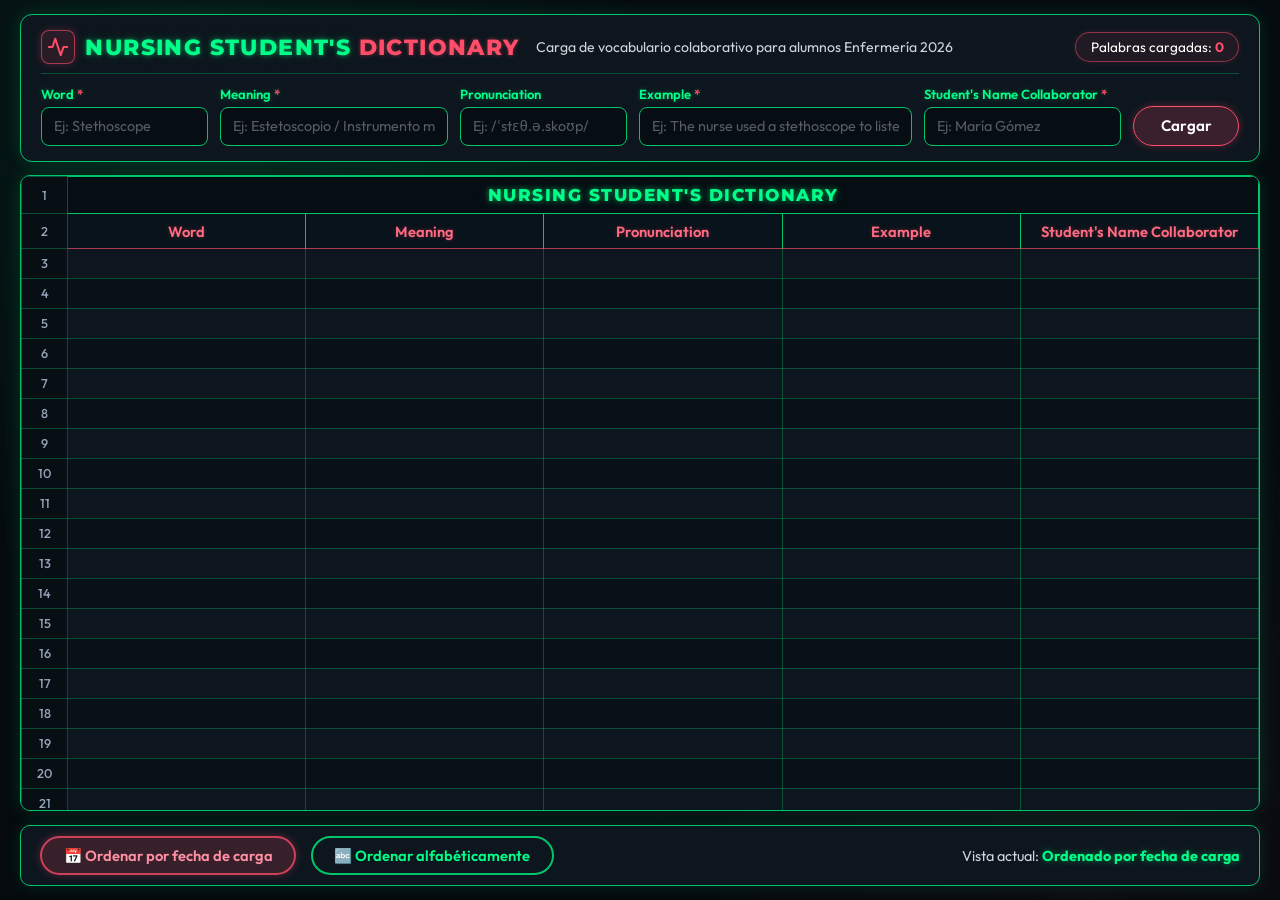
<file: index.html>
<!DOCTYPE html>
<html lang="es">

<head>
    <meta charset="UTF-8">
    <meta name="viewport" content="width=device-width, initial-scale=1.0">
    <title>Nursing Student's Dictionary</title>
    <link rel="stylesheet" href="static/styles.css?v=3">
    <link href="https://fonts.googleapis.com/css2?family=Montserrat:wght@600;700;800&family=Outfit:wght@300;400;500;600;700&display=swap" rel="stylesheet">
</head>

<body>
    <div class="page-wrapper">
        <!-- Mensajes de notificación -->
        <div id="notification-area" class="flash-messages"></div>

        <!-- PARTE SUPERIOR: Formulario de carga de vocabulario -->
        <section class="form-panel" id="top-form-panel">
            <div class="form-panel-header">
                <div class="title-group">
                    <div class="nursing-brand">
                        <span class="nursing-badge" aria-hidden="true">
                            <svg viewBox="0 0 24 24" width="22" height="22" fill="none" stroke="currentColor" stroke-width="2.2" stroke-linecap="round" stroke-linejoin="round">
                                <path d="M22 12h-4l-3 9L9 3l-3 9H2"/>
                            </svg>
                        </span>
                        <h1>Nursing Student's <span class="neon-text-red">Dictionary</span></h1>
                    </div>
                    <span class="subtitle" id="form-subtitle">Carga de vocabulario colaborativo para alumnos Enfermería 2026</span>
                </div>
                <div class="badge-counter">
                    Palabras cargadas: <strong id="word-count">0</strong>
                </div>
            </div>

            <form id="word-form" class="dictionary-form">
                <input type="hidden" name="current_sort" id="current-sort-input" value="fecha">
                <input type="hidden" name="edit_id" id="edit-entry-id" value="">

                <div class="form-grid">
                    <div class="form-group">
                        <label for="word">Word <span class="required">*</span></label>
                        <input type="text" id="word" name="word" class="form-control" placeholder="Ej: Stethoscope" required autocomplete="off">
                    </div>

                    <div class="form-group">
                        <label for="meaning">Meaning <span class="required">*</span></label>
                        <input type="text" id="meaning" name="meaning" class="form-control" placeholder="Ej: Estetoscopio / Instrumento médico..." required autocomplete="off">
                    </div>

                    <div class="form-group">
                        <label for="pronunciation">Pronunciation</label>
                        <input type="text" id="pronunciation" name="pronunciation" class="form-control" placeholder="Ej: /ˈstɛθ.ə.skoʊp/" autocomplete="off">
                    </div>

                    <div class="form-group">
                        <label for="example">Example <span class="required">*</span></label>
                        <input type="text" id="example" name="example" class="form-control" placeholder="Ej: The nurse used a stethoscope to listen to the heart." required autocomplete="off">
                    </div>

                    <div class="form-group">
                        <label for="student_name">Student's Name Collaborator <span class="required">*</span></label>
                        <input type="text" id="student_name" name="student_name" class="form-control" placeholder="Ej: María Gómez" required autocomplete="off">
                    </div>

                    <div class="form-action">
                        <button type="submit" id="btn-cargar" class="btn-cargar">
                            Cargar
                        </button>
                        <button type="button" id="btn-cancelar" class="btn-cancelar" style="display: none;" onclick="cancelEdit()" title="Cancelar edición">
                            Cancelar
                        </button>
                    </div>
                </div>
            </form>
        </section>

        <!-- PARTE CENTRAL: Grilla fija por debajo -->
        <section class="grid-section">
            <div class="spreadsheet-container" id="grid-scroll-container">
                <table class="spreadsheet-table" id="dictionary-table">
                    <thead>
                        <!-- Fila 1: Título principal combinado -->
                        <tr class="sheet-title-row">
                            <td class="row-num">1</td>
                            <th colspan="5" class="sheet-main-title">Nursing Student's Dictionary</th>
                        </tr>
                        <!-- Fila 2: Encabezados de columnas -->
                        <tr class="sheet-headers-row">
                            <td class="row-num">2</td>
                            <th class="col-word">Word</th>
                            <th class="col-meaning">Meaning</th>
                            <th class="col-pronunciation">Pronunciation</th>
                            <th class="col-example">Example</th>
                            <th class="col-student">Student's Name Collaborator</th>
                        </tr>
                    </thead>
                    <tbody id="dictionary-tbody">
                        <!-- Renderizado dinámicamente por static/app.js -->
                    </tbody>
                </table>
            </div>
        </section>

        <!-- PARTE INFERIOR: Botones de ordenamiento debajo de la grilla -->
        <footer class="bottom-controls">
            <div class="sort-buttons-container">
                <a href="?orden=fecha"
                   id="btn-sort-fecha"
                   class="btn-sort active"
                   onclick="changeSort(event, 'fecha')">
                    📅 Ordenar por fecha de carga
                </a>

                <a href="?orden=alfabetico"
                   id="btn-sort-alfabetico"
                   class="btn-sort"
                   onclick="changeSort(event, 'alfabetico')">
                    🔤 Ordenar alfabéticamente
                </a>
            </div>
            <div class="sort-status" id="sort-status-text">
                Vista actual: <strong>Ordenado por fecha de carga</strong>
            </div>
        </footer>
    </div>

    <script src="static/app.js?v=6"></script>
</body>

</html>
</file>
<file: static/styles.css>
:root {
    --bg-color: #050a0f;
    --card-bg: #0d161e;
    --row-bg-even: #091118;
    --row-bg-odd: #0d161e;
    --neon-blue: #00ff88;
    --neon-blue-dark: #00c46a;
    --neon-red: #ff4d6a;
    --neon-red-dark: #b91c3c;
    --text-primary: #d1d5db;
    --text-light: #ffffff;
    --font-main: 'Outfit', sans-serif;
}

* {
    margin: 0;
    padding: 0;
    box-sizing: border-box;
}

html, body {
    height: 100%;
    background-color: var(--bg-color);
    background-image:
        radial-gradient(circle at 15% 15%, rgba(0, 255, 136, 0.07) 0%, transparent 35%),
        radial-gradient(circle at 85% 85%, rgba(255, 77, 106, 0.04) 0%, transparent 35%);
    color: var(--text-primary);
    font-family: var(--font-main);
    overflow: hidden;
}

.page-wrapper {
    display: flex;
    flex-direction: column;
    height: 100vh;
    max-width: 1440px;
    margin: 0 auto;
    padding: 0.85rem 1.25rem;
    gap: 0.85rem;
}

/* Textos con efecto Neón */
.neon-text-blue {
    color: var(--neon-blue);
    text-shadow: 0 0 4px var(--neon-blue), 0 0 10px var(--neon-blue-dark);
}

.neon-text-red {
    color: var(--neon-red);
    text-shadow: 0 0 4px rgba(255, 77, 106, 0.45);
}

/* Mensajes Flash / Notificaciones */
.flash-messages {
    position: fixed;
    top: 1rem;
    right: 1.5rem;
    z-index: 1000;
    display: flex;
    flex-direction: column;
    gap: 0.5rem;
}

.alert {
    padding: 0.8rem 1.3rem;
    border-radius: 8px;
    font-size: 0.92rem;
    font-weight: 600;
    backdrop-filter: blur(8px);
    animation: fadeInSlide 0.25s ease-out;
}

.alert-success {
    background-color: rgba(5, 10, 15, 0.92);
    border: 1px solid var(--neon-blue);
    color: var(--neon-blue);
    box-shadow: 0 0 15px rgba(0, 255, 136, 0.35);
}

.alert-error {
    background-color: rgba(5, 10, 15, 0.92);
    border: 1px solid var(--neon-red);
    color: var(--neon-red);
    box-shadow: 0 0 10px rgba(255, 77, 106, 0.25);
}

/* PARTE SUPERIOR: Formulario de carga */
.form-panel {
    background-color: var(--card-bg);
    border: 1px solid var(--neon-blue-dark);
    border-radius: 12px;
    padding: 0.95rem 1.25rem;
    box-shadow: 0 0 18px rgba(0, 255, 136, 0.14);
    flex-shrink: 0;
}

.form-panel-header {
    display: flex;
    justify-content: space-between;
    align-items: center;
    margin-bottom: 0.8rem;
    padding-bottom: 0.55rem;
    border-bottom: 1px solid rgba(0, 255, 136, 0.25);
}

.title-group {
    display: flex;
    align-items: center;
    gap: 1rem;
    flex-wrap: wrap;
}

.nursing-brand {
    display: inline-flex;
    align-items: center;
    gap: 0.65rem;
}

.nursing-badge {
    display: inline-flex;
    align-items: center;
    justify-content: center;
    width: 34px;
    height: 34px;
    border-radius: 8px;
    background-color: rgba(255, 77, 106, 0.12);
    border: 1.5px solid rgba(255, 77, 106, 0.6);
    color: var(--neon-red);
    box-shadow: 0 0 8px rgba(255, 77, 106, 0.25);
}

.title-group h1 {
    font-family: 'Montserrat', sans-serif;
    font-size: 1.35rem;
    font-weight: 800;
    text-transform: uppercase;
    letter-spacing: 1.4px;
    color: var(--neon-blue);
    text-shadow: 0 0 4px rgba(0, 255, 136, 0.45), 0 0 10px rgba(0, 196, 106, 0.3);
}

.subtitle {
    font-size: 0.88rem;
    color: var(--text-primary);
}

.badge-counter {
    background-color: rgba(255, 77, 106, 0.08);
    color: var(--text-light);
    border: 1px solid rgba(255, 77, 106, 0.5);
    box-shadow: 0 0 6px rgba(255, 77, 106, 0.15);
    padding: 0.3rem 0.9rem;
    border-radius: 999px;
    font-size: 0.85rem;
}

.badge-counter strong {
    color: var(--neon-red);
}

.dictionary-form .form-grid {
    display: grid;
    grid-template-columns: 1.1fr 1.5fr 1.1fr 1.8fr 1.3fr auto;
    gap: 0.75rem;
    align-items: end;
}

.form-group {
    display: flex;
    flex-direction: column;
    gap: 0.3rem;
}

.form-group label {
    font-size: 0.82rem;
    font-weight: 600;
    color: var(--neon-blue);
    text-shadow: 0 0 5px rgba(0, 255, 136, 0.3);
}

.required {
    color: var(--neon-red);
}

.form-control {
    width: 100%;
    padding: 0.58rem 0.75rem;
    border: 1px solid var(--neon-blue-dark);
    border-radius: 8px;
    font-size: 0.9rem;
    font-family: var(--font-main);
    color: var(--text-light);
    background-color: rgba(5, 10, 15, 0.75);
    transition: all 0.25s ease;
}

.form-control::placeholder {
    color: rgba(209, 213, 219, 0.4);
}

.form-control:focus {
    outline: none;
    border-color: var(--neon-blue);
    box-shadow: 0 0 12px rgba(0, 255, 136, 0.4);
    background-color: #050a0f;
}

.form-action {
    display: flex;
    gap: 0.45rem;
    align-items: center;
}

.btn-cargar {
    background-color: rgba(255, 77, 106, 0.18);
    color: var(--text-light);
    border: 1.5px solid var(--neon-red);
    border-radius: 25px;
    padding: 0.58rem 1.65rem;
    font-size: 0.95rem;
    font-weight: 600;
    font-family: var(--font-main);
    cursor: pointer;
    box-shadow: 0 0 8px rgba(255, 77, 106, 0.3);
    transition: all 0.25s ease;
    white-space: nowrap;
}

.btn-cargar:hover {
    background-color: var(--neon-red);
    color: var(--text-light);
    box-shadow: 0 0 12px rgba(255, 77, 106, 0.5);
    transform: translateY(-2px);
}

.btn-cargar.btn-guardar-mode {
    background-color: rgba(0, 255, 136, 0.18);
    border-color: var(--neon-blue);
    color: var(--neon-blue);
    box-shadow: 0 0 10px rgba(0, 255, 136, 0.35);
}

.btn-cargar.btn-guardar-mode:hover {
    background-color: var(--neon-blue);
    color: #050a0f;
    box-shadow: 0 0 16px rgba(0, 255, 136, 0.6);
}

.btn-cancelar {
    background-color: transparent;
    color: #94a3b8;
    border: 1px solid #475569;
    border-radius: 25px;
    padding: 0.55rem 0.95rem;
    font-size: 0.85rem;
    font-weight: 500;
    font-family: var(--font-main);
    cursor: pointer;
    transition: all 0.2s ease;
    white-space: nowrap;
}

.btn-cancelar:hover {
    color: var(--text-light);
    border-color: #94a3b8;
    background-color: rgba(148, 163, 184, 0.12);
}

.form-panel.editing-active {
    border-color: var(--neon-blue);
    box-shadow: 0 0 22px rgba(0, 255, 136, 0.28);
}

.btn-cargar:active {
    transform: translateY(0);
}

/* PARTE CENTRAL: Grilla fija con estética Neón Verde y Rojo suave */
.grid-section {
    flex: 1;
    min-height: 0;
    background-color: var(--card-bg);
    border: 1px solid var(--neon-blue-dark);
    border-radius: 10px;
    box-shadow: 0 0 20px rgba(0, 255, 136, 0.14);
    display: flex;
    flex-direction: column;
    overflow: hidden;
}

.spreadsheet-container {
    flex: 1;
    overflow-y: auto;
    overflow-x: auto;
}

/* Scrollbar personalizada estilo Neón */
.spreadsheet-container::-webkit-scrollbar {
    width: 10px;
    height: 10px;
}

.spreadsheet-container::-webkit-scrollbar-track {
    background: #050a0f;
}

.spreadsheet-container::-webkit-scrollbar-thumb {
    background: var(--neon-blue-dark);
    border-radius: 5px;
    box-shadow: 0 0 8px var(--neon-blue);
}

.spreadsheet-container::-webkit-scrollbar-thumb:hover {
    background: var(--neon-red);
}

.spreadsheet-table {
    width: 100%;
    border-collapse: collapse;
    table-layout: fixed;
    background-color: var(--card-bg);
}

/* Encabezado fijo de la grilla al hacer scroll */
.spreadsheet-table thead {
    position: sticky;
    top: 0;
    z-index: 10;
}

/* Columna de números de fila (1, 2, 3...) */
.row-num {
    width: 46px;
    background-color: #070e14;
    color: #94a3b8;
    font-size: 0.8rem;
    text-align: center;
    border: 1px solid rgba(0, 196, 106, 0.35);
    user-select: none;
    font-weight: 500;
}

/* Fila 1: Título "Nursing Student's Dictionary" */
.sheet-title-row .sheet-main-title {
    font-family: 'Montserrat', sans-serif;
    background-color: #060d13;
    color: var(--neon-blue);
    text-shadow: 0 0 5px rgba(0, 255, 136, 0.5), 0 0 12px rgba(0, 196, 106, 0.35);
    font-size: 1.05rem;
    font-weight: 800;
    text-transform: uppercase;
    text-align: center;
    padding: 0.5rem;
    border: 1px solid var(--neon-blue-dark);
    letter-spacing: 1.5px;
}

/* Fila 2: Encabezados de columnas */
.sheet-headers-row th {
    background-color: #09131b;
    color: #ff6b81;
    text-shadow: 0 0 4px rgba(255, 77, 106, 0.3);
    font-size: 0.92rem;
    font-weight: 600;
    text-align: center;
    padding: 0.45rem 0.5rem;
    border: 1px solid var(--neon-blue-dark);
    border-bottom: 1.5px solid rgba(255, 77, 106, 0.65);
}

.col-word { width: 15%; }
.col-meaning { width: 22%; }
.col-pronunciation { width: 16%; }
.col-example { width: 27%; }
.col-student { width: 20%; }

/* Filas de datos y filas vacías de la grilla */
.spreadsheet-table tbody tr:nth-child(even) td:not(.row-num) {
    background-color: var(--row-bg-even);
}

.spreadsheet-table tbody tr:nth-child(odd) td:not(.row-num) {
    background-color: var(--row-bg-odd);
}

.spreadsheet-table tbody td:not(.row-num) {
    border: 1px solid rgba(0, 196, 106, 0.35);
    padding: 0.35rem 0.65rem;
    font-size: 0.92rem;
    color: var(--text-light);
    height: 30px;
    vertical-align: middle;
    word-wrap: break-word;
    overflow-wrap: break-word;
    transition: background-color 0.15s ease;
}

.spreadsheet-table tbody tr.data-row:hover td:not(.row-num) {
    background-color: rgba(0, 255, 136, 0.12);
    box-shadow: inset 0 0 8px rgba(0, 255, 136, 0.2);
}

.cell-word {
    font-weight: 700;
    text-align: center;
    color: var(--neon-blue) !important;
    text-shadow: 0 0 6px rgba(0, 255, 136, 0.35);
}

.cell-meaning,
.cell-pronunciation,
.cell-example {
    text-align: center;
}

.cell-student {
    text-align: center;
    color: #e2e8f0 !important;
}

.student-cell-content {
    display: flex;
    align-items: center;
    justify-content: center;
    gap: 0.5rem;
    position: relative;
    width: 100%;
    padding-right: 1.5rem;
}

.student-name-text {
    overflow: hidden;
    text-overflow: ellipsis;
}

.row-actions {
    position: absolute;
    right: 0;
    display: flex;
    align-items: center;
    gap: 0.25rem;
}

.btn-edit-row {
    background: transparent;
    border: none;
    font-size: 0.92rem;
    line-height: 1;
    cursor: pointer;
    padding: 2px 4px;
    border-radius: 4px;
    opacity: 0.85;
    transition: opacity 0.15s, transform 0.15s, background-color 0.15s;
}

.btn-edit-row:hover {
    opacity: 1;
    transform: scale(1.18);
    background-color: rgba(0, 255, 136, 0.15);
}

.btn-delete-row {
    background: transparent;
    border: none;
    color: var(--neon-red);
    font-size: 1.2rem;
    line-height: 1;
    cursor: pointer;
    padding: 0 4px;
    opacity: 0;
    transition: opacity 0.15s, transform 0.15s, text-shadow 0.15s;
}

.spreadsheet-table tbody tr.data-row:hover .btn-delete-row {
    opacity: 1;
}

.btn-delete-row:hover {
    color: #ffffff;
    text-shadow: 0 0 6px rgba(255, 77, 106, 0.5);
    transform: scale(1.2);
}

.spreadsheet-table tbody tr.data-row.row-editing td:not(.row-num) {
    background-color: rgba(0, 255, 136, 0.16) !important;
    border-color: var(--neon-blue);
}

/* Resaltado cuando se agrega una nueva fila */
@keyframes highlightRow {
    0% {
        background-color: rgba(255, 77, 106, 0.2);
        box-shadow: inset 0 0 10px rgba(255, 77, 106, 0.35);
    }
    100% {
        background-color: transparent;
    }
}

.row-just-added td:not(.row-num) {
    animation: highlightRow 1.8s ease-out;
}

/* PARTE INFERIOR: Botones debajo de la grilla */
.bottom-controls {
    background-color: var(--card-bg);
    border: 1px solid var(--neon-blue-dark);
    border-radius: 10px;
    padding: 0.65rem 1.2rem;
    display: flex;
    justify-content: space-between;
    align-items: center;
    flex-shrink: 0;
    flex-wrap: wrap;
    gap: 0.75rem;
    box-shadow: 0 0 15px rgba(0, 255, 136, 0.12);
}

.sort-buttons-container {
    display: flex;
    gap: 0.9rem;
    align-items: center;
}

.btn-sort {
    display: inline-flex;
    align-items: center;
    gap: 0.45rem;
    padding: 0.5rem 1.35rem;
    font-size: 0.92rem;
    font-weight: 600;
    text-decoration: none;
    color: var(--neon-blue);
    background-color: transparent;
    border: 2px solid var(--neon-blue-dark);
    border-radius: 25px;
    cursor: pointer;
    transition: all 0.25s ease;
}

.btn-sort:hover {
    border-color: var(--neon-blue);
    color: var(--text-light);
    box-shadow: 0 0 14px rgba(0, 255, 136, 0.5);
    transform: translateY(-2px);
}

/* Botón activo en rojo neón suave para destacar qué orden está aplicado */
.btn-sort.active {
    background-color: rgba(255, 77, 106, 0.18);
    color: #ff8fa3;
    border-color: rgba(255, 77, 106, 0.75);
    box-shadow: 0 0 8px rgba(255, 77, 106, 0.3);
}

.sort-status {
    font-size: 0.9rem;
    color: var(--text-primary);
}

.sort-status strong {
    color: var(--neon-blue);
    text-shadow: 0 0 6px rgba(0, 255, 136, 0.45);
}

@keyframes fadeInSlide {
    from {
        opacity: 0;
        transform: translateY(-8px);
    }
    to {
        opacity: 1;
        transform: translateY(0);
    }
}

/* Responsividad para pantallas más chicas */
@media (max-width: 1024px) {
    html, body {
        overflow: auto;
    }
    .page-wrapper {
        height: auto;
        min-height: 100vh;
    }
    .dictionary-form .form-grid {
        grid-template-columns: 1fr 1fr;
    }
    .grid-section {
        height: 500px;
    }
}

@media (max-width: 640px) {
    .dictionary-form .form-grid {
        grid-template-columns: 1fr;
    }
    .bottom-controls {
        flex-direction: column;
        align-items: stretch;
    }
    .sort-buttons-container {
        flex-direction: column;
    }
    .btn-sort {
        justify-content: center;
    }
}
</file>
